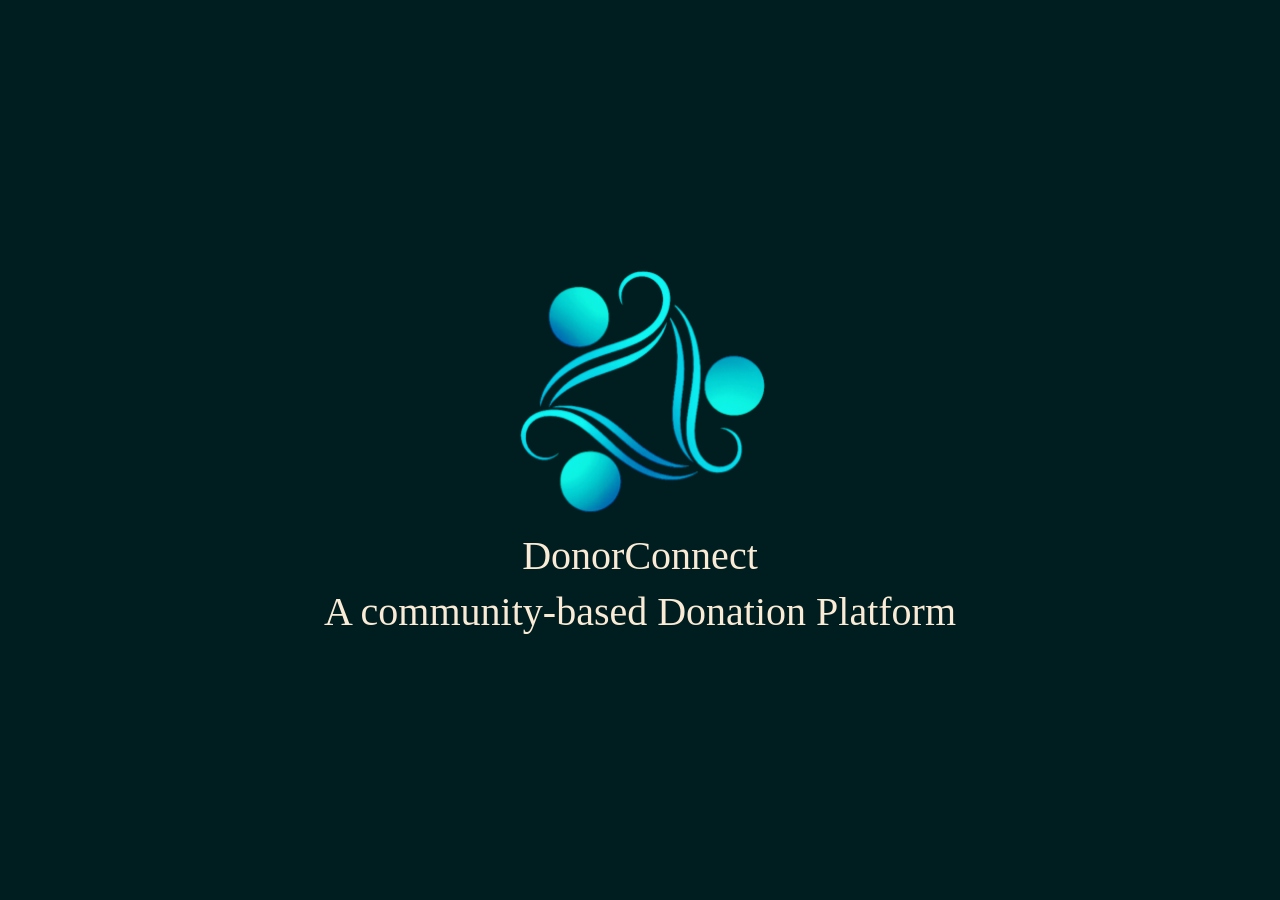
<file: index.html>
<!DOCTYPE html>
<html lang="en">
<head>
    <meta name="viewport" content="width=device-width, initial-scale=1.0">
    <title>DonorConnect | Home</title>
    
    <link href="https://cdn.jsdelivr.net/npm/bootstrap@5.3.0/dist/css/bootstrap.min.css" rel="stylesheet" />
    <link rel="stylesheet" href="https://cdn.jsdelivr.net/npm/bootstrap-icons@1.11.3/font/bootstrap-icons.css">
<link rel="stylesheet" href="style.css">
<style>
#splash{
position: fixed;
inset:0;
background:rgb(0, 30, 31);
display: flex;
flex-direction: column;
justify-content: center;
align-items: center;
z-index: 9999;
}
#splash-logo{
    width: 20%;
    animation: logoAnim 2s ease forwards;
    
}
#splash-text{
    color: antiquewhite;
    font-size: 40px;
    opacity: 0;
    animation: textFlash 1s ease forwards;
    animation-delay: 1.8s;
    text-align: center;
}
@keyframes logoAnim {
    0%{
        transform:scale(0.3) rotate(0deg);
        opacity: 0;
    }
    50%{
        transform: scale(1.2) rotate(180deg);
        opacity: 1;
    }
    100%{
        transform: scale(1) rotate(360deg);
        
    }
}
@keyframes textFlash {
    0%{
        opacity: 0;
        transform: translateY(10px);
    }
    100%{
        opacity: 1;
        transform: translateY(0);
    }
}
@media (max-width: 992px){
    #splash-text{
      font-size: 150%;
    }
    #splash-logo{
        width: 40%;
    }
}
.logo-container{
    display: flex;
    align-items: center;
    justify-content: space-between;
    padding: 0 20px;
}
.left-logo, .right-logo{
    display: none;
}
.center-logo{
    display: none;
}
@media (max-width:768px) {
    .logo-container{
        justify-content: center;
    }
    .left-logo,.right-logo{
        display: none;
    }
    .center-logo{
        display: block;
        width: 20%;
    }
    
}
</style>
</head>
<body>
<div id="splash"><img src="Images/Logo.png" id="splash-logo"><h1 id="splash-text">DonorConnect</h1>  <h3 id="splash-text">A community-based Donation Platform</h3></div>
<div class="logo-container"><img src="Images/Logo.png" class="logo left-logo" alt="logo"></div>
<div class="logo-container"><img src="Images/Logo.png" class="logo right-logo" alt="logo"></div>
<div class="logo-container"><img src="Images/Logo.png" class="logo center-logo" alt="logo"></div>
    <header class="header">
      <h1>DonorConnect</h1>
        <p>Connecting Donors with NGOs for In-Kind Donations</p>
    </header>

    <nav class="navbar align-items-center justify-content-center">
        <a href="index.html">Home</a> &nbsp; 
        <a href="login.html">Login</a> &nbsp;
        <a href="register.html">Register</a> &nbsp;
         
          <button id="aboutBtn" class="my-btnab justify-content-end "><i class="bi bi-info-circle"></i></i></button> 


    </nav>
    <section>
<div class="heading row">
    <div class="main flex-column col-md-12 align-items-center text-center">
    
    <br>
    
      <b><h2>Welcome to DonorConnect</h2></b><br>
        <p>
            DonorConnect is a community-based donation management platform that helps
            donors and NGOs connect easily for various types of donations.
        </p> 
        <br>
        <br>
         <div class="buttons justify-content-start d-none d-lg-block">
            <a href="register.html" class="my-btn "><b>Register</b></a>
            <a href="login.html" class="my-btn "><b>Login</b></a>
            
        </div>
        
        </div>
       
        </div>
        </section>
        
        <section class="main2 justify-content-center align-items-center">
        <div class="cards">
           
            <div class="card">
                <h3>Food & Groceries</h3>
                <p>Support underprivileged people with food and groceries donations.</p>
                 </div>
            <div class="card">
                <h3>Clothes</h3>
                <p>Support underprivileged people with clothing needs.</p>
                </div>
            <div class="card">
                <h3>Furniture</h3>
                <p>Support people by donating furniture items.</p>
                 </div>
            <div class="card">
                <h3>Electronic Items</h3>
                <p>Help people by donating electronic items.</p>
                    </div>
            <div class="card">
                <h3>Medicines</h3>
                <p>Support underprivileged people with food and clothing donations.</p>
                 </div>

            <div class="card">
                <h3>Stationery Donation</h3>
                <p>Help educating people by donating stationeries.</p>
                    </div>
        </div>
        
<div class="row ">
        <div class="buttons col-12 d-flex justify-content-center d-block d-lg-none  ">
            <a href="register.html" class="my-btn "><b>Register</b></a>
            <a href="login.html" class="my-btn "><b>Login</b></a>
        </div>
        </div>
    <div>
    </section>


<div id="aboutModal" class="modal">
  <div class="modal-content">
    <span class="close">&times;</span>
    <h2>About Us</h2>
    <p>
      <b>DonorConnect</b> is a platform connecting donors with registered NGOs to make in-kind donations simple and transparent.
      Our mission is to ensure every contribution reaches the right place at the right time.
    </p>
    <ul>
      <li> Search NGOs by city and category and send structured requests.</li>
      <li> Track the status of donations in real-time.</li>
      <li> Tailored dashboards for donors, NGOs, and admins.</li>
    </ul>
    <p>Our vision is to create a <b>community of giving</b> where helping others is simple and accountable.</p>
  </div>
</div>


    <footer class="footer">
    <br>
        <i><p>  DonorConnect | Location-based In-Kind Donation Coordination System </p></i>
        <p>For feedback and suggestions: <a href="mailto: harnoor.kalra2005@gmail.com?subject=Feedback&body=Write your message here" class="text-warning text-decoration-none">Click here</a></p>
<br>
</footer> 

<div id="chatbot-btn">
    <img src="Images/Logo.png" style="width: 20%;"></div>

<div id="chatbot-container" class="chat-box">
    <div id="chat-header">
        DonorConnect Help
        <span id="close">&times;</span>
    </div>

    <div id="chat-body"></div>

    <div id="chat-questions">
        <button  class="my-btn" onclick="sendQuestion('How to donate?')">How to donate?</button>
        <button class="my-btn" onclick="sendQuestion('How NGO accepts request?')">How NGO accepts request?</button>
        <button class="my-btn" onclick="sendQuestion('Is this platform free?')">Is this platform free?</button>
    </div>
</div>
<script>
const modal = document.getElementById("aboutModal");
const btn = document.getElementById("aboutBtn");
const span = document.querySelector(".close");

btn.onclick = function() {
  modal.style.display = "block";
}

span.onclick = function() {
  modal.style.display = "none";
}

window.onclick = function(event) {
  if (event.target == modal) {
    modal.style.display = "none";
  }
 }

 const chatBtn = document.getElementById("chatbot-btn");
const chatBox = document.getElementById("chatbot-container");
const closeBtn = document.getElementById("close");
const chatBody = document.getElementById("chat-body");

chatBtn.onclick = () => chatBox.style.display = "flex";
closeBtn.onclick = () => chatBox.style.display = "none";

const answers = {
    "How to donate?": "1. Register as Donor <br> 2.Login using your credentials <br> 3. Search for NGOs in your city by selecting category <br> 3a. If NGO is registered <br> -> Click on Send Request to submit <br> 3b. If NGO not registered <br> ->You will get Contact details of particular NGOs ",
    "How NGO accepts request?": "NGOs review your request in their respective dashboards and click Accept from there.",
    "Is this platform free?": "Yes, DonorConnect is completely free for donors and NGOs."
};

function sendQuestion(question) {

    chatBody.innerHTML += `<div class="user-msg">${question}</div>`;

    const typing = document.createElement("div");
    typing.className = "bot-msg";
    typing.innerHTML = "Typing <span>.</span><span>.</span><span>.</span>";
    chatBody.appendChild(typing);

    chatBody.scrollTop = chatBody.scrollHeight;
    setTimeout(() => {
        typing.remove();
        chatBody.innerHTML += `<div class="bot-msg">${answers[question]}</div>`;
        chatBody.scrollTop = chatBody.scrollHeight;

    }, 1200);
}
window.addEventListener("load",function(){
    setTimeout(()=>{
        document.getElementById("splash").style.display="none";
    },3000);
});
</script>
</body>
</html>
</file>
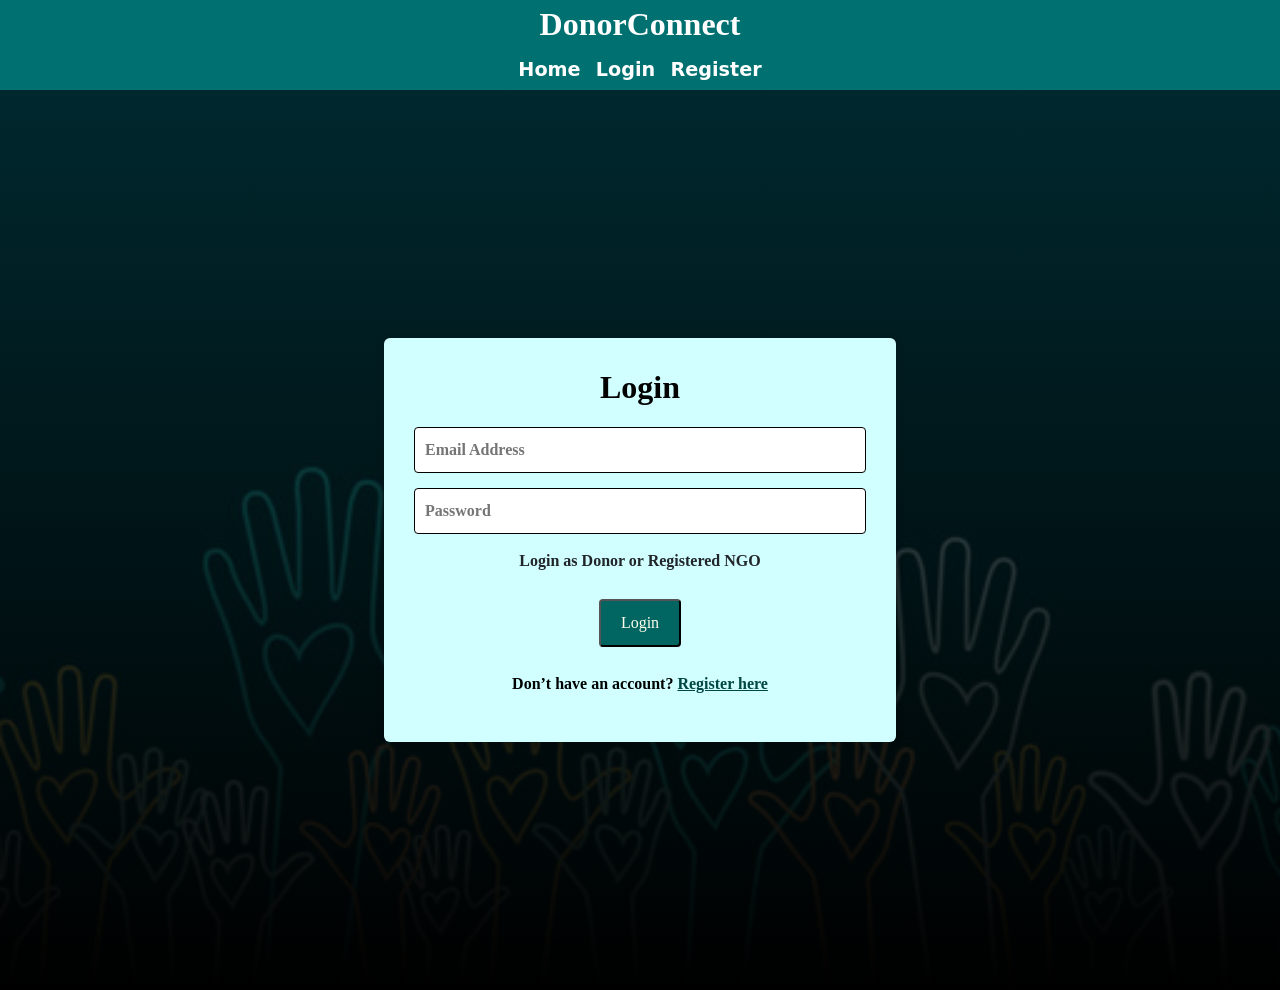
<file: admin.html>
<!DOCTYPE html>
<html lang="en">
<head>
    <meta charset="UTF-8">
    <title>Admin Panel | DonorConnect</title>
    <meta name="viewport" content="width=device-width, initial-scale=1.0">
    <link href="https://cdn.jsdelivr.net/npm/bootstrap@5.3.0/dist/css/bootstrap.min.css" rel="stylesheet">
    <link rel="stylesheet" href="style.css">
    <style>
        body { background: #009488; 
            font-family: 'Segoe UI', sans-serif; }
        .table-container { padding: 30px; }
        h2 { margin-bottom: 20px;
        color: aliceblue; }
        .btn-sm { margin: 2px; }
    </style>
</head>
<body>
<div id="loader" class="loader-overlay"><div class="spinner"></div></div>
<nav class="navbar navbar-dark bg-dark px-4">
    <span class="navbar-brand">DonorConnect - Admin Panel</span>
    <button class="btn btn-outline-warning" onclick="logout()">Logout</button>
</nav>
<div class="table-container">
    <h2>Donors</h2>
    <div class="table-responsive">
    <table class="table table-bordered table-striped">
        <thead class="table-dark">
            <tr>
                <th>Select</th>
                <th>Name</th>
                <th>Email</th>
                <th>City</th>
                <th>Phone</th>
                <th>Action</th>
            </tr>
        </thead>
        <tbody id="donorTable"></tbody>
    </table>
    <button onclick="deleteSelected('donor')" class="btn btn-danger align-items-center justify-content-center">Delete Selected donors</button>

    </div>

    <h2>NGOs</h2>
    <div class="search-container">
    <input type="text" id="ngosearch" class="form-control mb-3" placeholder="Search NGO by name..." onkeyup="filterNGO()"/>
    </div>
    <div class="table-responsive">
    <table class="table table-bordered table-striped">
        <thead class="table-dark">
            <tr>
                <th>Select</th>
                <th>Name</th>
                <th>Email</th>
                <th>City</th>
                <th>Phone (Registered)</th>
                <th>Phone (Not-Registered)</th>
                <th>Categories</th>
                <th>Action</th>
            </tr>
        </thead>
        <tbody id="ngoTable"></tbody>
    </table>
    <button onclick="deleteSelected('ngo')" class="btn btn-danger align-items-center justify-content-center">Delete Selected NGOs</button>

    </div>
</div>

<script>
    let allNGOs=[];
document.addEventListener("DOMContentLoaded", function() {
    hideLoader();
    let storedUser = JSON.parse(localStorage.getItem("loggedInUser"));

    if (!storedUser || storedUser.role !== "Admin") {
        alert("Unauthorized Access!");
        window.location.href = "login.html";
        return;
    }

    loadUsers();
});

function loadUsers() {
    
    let users = JSON.parse(localStorage.getItem("users")) || [];
    let ngos = JSON.parse(localStorage.getItem("ngos")) || [];
    showLoader();
    Promise.all([
    fetch("https://donorconnect-backend.onrender.com/api/donors") 
    .then(res => res.json()),
    fetch("https://donorconnect-backend.onrender.com/api/ngos")
    .then(res => res.json()) ])
    .then(([users,ngos])=>{
    let donorTable = document.getElementById("donorTable");
    donorTable.innerHTML = "";
    users.forEach((u, index) => {
        donorTable.innerHTML += `
            <tr>
                <td><input type="checkbox" name="selectuser" class="user-checkbox" value="${u.id}"</td>
                <td>${u.full_name}</td>
                <td>${u.email}</td>
                <td>${u.city}</td>
                <td>${u.phone}</td>
                
                <td>
                    <button class="btn btn-danger btn-sm" onclick="deleteDonor(${u.donor_id})">Delete</button>
                </td>
            </tr>
        `;
    });
    
        allNGOs=ngos;
        displayNGOs(ngos); })
        .catch(err=>console.log(err))
        .finally(()=>{setTimeout(()=>hideLoader(),2000);});
}
    
    function displayNGOs(ngos){
    let ngoTable = document.getElementById("ngoTable");
    ngoTable.innerHTML = "";
    ngos.forEach((n) => {
        ngoTable.innerHTML += `
            <tr>
                <td><input type="checkbox" class="user-checkbox" name="selectuser" value="${n.id}"</td>
                <td>${n.organisation_name}</td>
                <td>${n.email}</td>
                <td>${n.city}</td>
                <td>${n.phone}</td>
                <td>${n.contact_phone}</td>
                <td>${n.category || ''}</td>
                <td>
                    <button class="btn btn-danger btn-sm" onclick="deleteNgo(${n.ngo_id})">Delete</button>
                </td>
            </tr>
        `;
    });

}

function deleteDonor(id) {
    if(!confirm("Are you sure?")) return;
    showLoader();
    fetch(`https://donorconnect-backend.onrender.com/api/admin/donor-del/${id}`,{
        method:"DELETE"
    })
    .then(res=>res.json())
    .then(data=>{
        alert(data.message);
        return loadUsers();
    })
    .finally(()=>hideLoader())
    .catch(err=>console.log(err));
}

function deleteNgo(id) {
    if(!confirm("Are you sure?")) return;
    showLoader();
    fetch(`https://donorconnect-backend.onrender.com/api/admin/ngo-del/${id}`,{
        method:"DELETE"
    })
    .then(res=>res.json())
    .then(data=>{
        alert(data.message);
        return loadUsers();
    })
    .finally(()=>hideLoader())
    .catch(err=>console.log(err));
}
function deleteSelected(type) {
    const checkboxes = document.querySelectorAll('input[name="selectuser"]:checked');

    if (checkboxes.length === 0) {
        alert("Select at least one user");
        return;
    }

    const ids = [];
    checkboxes.forEach(cb => ids.push(cb.value));

    if (!confirm("Are you sure you want to delete selected users?")) return; {}
    let url="";
    if(type==="donor"){

    url="https://donorconnect-backend.onrender.com/api/admin/delete-multiple-donor"; }
    else{
        url="https://donorconnect-backend.onrender.com/api/admin/delete-multiple-ngo";
    }
    console.log(ids);
    console.log(type);
    fetch(url,{
        method: "DELETE",
        headers: {
            "Content-Type": "application/json"
        },
        body: JSON.stringify({ ids })
    })
    .then(res => res.json())
    .then(data => {
        alert(data.message);
        location.reload();
    })
    .catch(err => {
        console.log(err);
        alert("Error deleting users");
    });
    
}
function filterNGO(){
    let value=document.getElementById("ngosearch").value.toLowerCase();
    let filtered=allNGOs.filter(n=>n.organisation_name.toLowerCase().includes(value));
    displayNGOs(filtered);
}
function logout() {
    localStorage.removeItem("loggedInUser");
    window.location.href = "login.html";
}
function showLoader(){
    document.getElementById("loader").style.display="flex";
}
function hideLoader(){
    document.getElementById("loader").style.display="none";
}
</script>

</body>
</html>
</file>
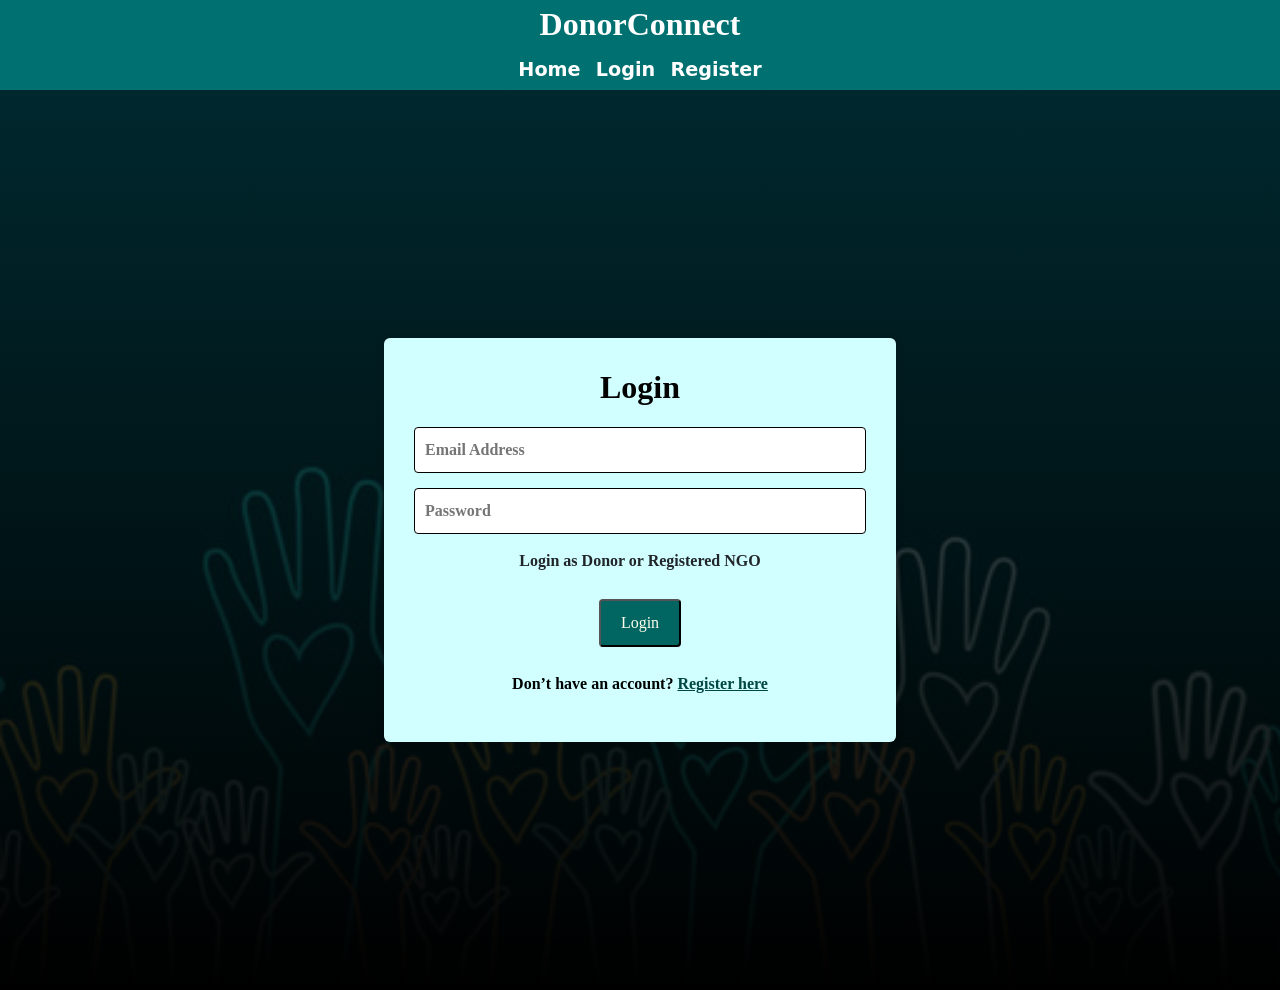
<file: donordash.html>
<!DOCTYPE html>
<html lang="en">
<head>
    <meta charset="UTF-8">
    <title>Donor Dashboard</title>
    <meta name="viewport" content="width=device-width, initial-scale=1.0">
    <link href="https://cdn.jsdelivr.net/npm/bootstrap@5.3.0/dist/css/bootstrap.min.css" rel="stylesheet" />
  
    <link rel="stylesheet" href="style.css">
</head>
<body>
    <div id="loader" class="loader-overlay"><div class="spinner"></div></div>
<header class="header">
    <h2><b>DonorConnect</b></h2></header>
<nav class="navbar">
    
    <div class="nav-links" id="navLinks">
        <a href="index.html">Home</a> &nbsp;
        <a href="donordash.html">Dashboard</a> &nbsp;
        <a href="login.html" onclick="logout()">Logout</a>
    </div>
</nav>
<section  class="dashboard text-dark">
    <div id="welcometext" class="donorhead text-dark">
    
</div>
    <div class="container mt-4 justify-content-center align-items-center">
    <div class="row g-2">
        <div class="col-md-6">
            <select id="cityFilter" class="form-control">
                <option value="">Select City</option>
                <option>Amritsar</option>
                <option>Delhi</option>
                <option>Chandigarh</option>
                <option>Bangalore</option>
                <option>Chennai</option>
                <option>Ahmedabad</option>
            </select>
        </div>

        <div class="col-md-6">
            <select id="categoryFilter" class="form-control">
                <option value="">Select Category</option>
                <option value="All" selected>All NGOs</option>
                <option>Clothes</option>
                <option>Food</option>
                <option>Books</option>
                <option>Medicines</option>
                <option>Furniture</option>
                <option>Electronics</option>
            </select>
        </div>

        <div class="">
            <button onclick="searchNGO()" class="my-btndo">
                Search NGOs
            </button>
        </div>
    </div>
</div>
<div id="ngoResults" class="container mt-4 "></div>
    <div class="table-responsive"><table class="table table-bordered table-striped mt-4">
    <thead class="table-dark">
        <tr>
            <th>NGO</th>
            <th>Category</th>
            <th>Date</th>
            <th>Status</th>
            <th>Action</th>
        </tr>
    </thead>
    <tbody id="myDonationTable"></tbody>
</table></div>


</section>

<script>
document.addEventListener("DOMContentLoaded",function(){

let storedUser = JSON.parse(localStorage.getItem("loggedInUser"));
if(!storedUser || storedUser.role !== "donor"){
    window.location.href = "login.html";
}

document.getElementById("welcometext").innerText =
    "Welcome, " + storedUser.user.full_name;
    loadMyDonations();
});
function logout() {
    localStorage.removeItem("loggedInUser");
}


function sendRequest(ngoId,category){
    showLoader();
    console.log("Category sent:",category);
    let user = JSON.parse(localStorage.getItem("loggedInUser"));

    fetch("https://donorconnect-backend.onrender.com/api/donate", {
        method: "POST",
        headers: {
            "Content-Type": "application/json"
        },
        body: JSON.stringify({
            donor_id: user.user.donor_id,
        ngo_id: ngoId,
        donation_type: category,
        quantity: 1,
        message: "Donation request",
        status: "Pending",
        request_date: new Date().toISOString().split("T")[0]
    
        })
    })
    .then(res => res.json())
    .then(data => {
        alert(data.message);
        loadMyDonations();
    })
    .finally(()=>hideLoader())
    .catch(err => console.log(err));
}
function loadMyDonations(){
showLoader();
    let user = JSON.parse(localStorage.getItem("loggedInUser"));
    if(!user) return;

fetch(`https://donorconnect-backend.onrender.com/api/my-donations/${user.user.donor_id}`)
.then(res=>res.json())
.then(data=>{
    let table=document.getElementById("myDonationTable");
    table.innerHTML="";
    if(data.length === 0){
        table.innerHTML =
            `<tr><td colspan="5">No donations found</td></tr>`;
        return;
    }
    data.forEach((donation)=>{

        let row = `
<tr>
    <td>${donation.organisation_name}</td>
    <td>${donation.donation_type}</td>
    <td>${donation.request_date.split("T")[0]}</td>
 <td>${donation.status}</td>
    <td>
        ${donation.status === "Pending" ?
            `<button onclick="cancelDonation('${donation.request_id}','${donation.ngoName}','${donation.category}')">
                Cancel
            </button>` : ""}
    </td>
</tr>`;
table.innerHTML+=row;
    });
})
.finally(()=>hideLoader())
.catch(err=>console.log(err));
}

function cancelDonation(request_id){
    showLoader();
    fetch(`https://donorconnect-backend.onrender.com/api/donation/${request_id}`,{
        method:"DELETE"
    })
    .then(res=>res.json())
    .then(data=>{
        alert(data.message);
        loadMyDonations();
    })
    .finally(()=>hideLoader())
    .catch(err=>console.log(err));
}

function searchNGO(){

    let city = document.getElementById("cityFilter").value;
    let category = document.getElementById("categoryFilter").value;

    if(!city || !category){
        alert("Please select both city and category");
        return;
    }
    showLoader();
    fetch("https://donorconnect-backend.onrender.com/api/ngos")
    .then(res => res.json())
    .then(ngos => {
        console.log("NGO data:",ngos);
        
        let filtered = ngos.filter(n => {
    const ngoCity = (n.city || "").trim().toLowerCase();
    const ngoCategory = (n.category || "").trim().toLowerCase();

    const selectedCity = city.trim().toLowerCase();
    const selectedCategory = category.trim().toLowerCase();
    if(selectedCategory==="all"){ return ngoCity===selectedCity;}
return (ngoCity===selectedCity&& (selectedCategory==="general"||ngoCategory===selectedCategory));
    console.log("CHECK:", ngoCity, selectedCity, ngoCategory, selectedCategory);

    
});

        let resultDiv = document.getElementById("ngoResults");
        resultDiv.innerHTML = "";

        if(filtered.length === 0){
            resultDiv.innerHTML = "<p>No NGOs found.</p>";
            return;
        }

        let rowHTML = `<div class="row g-3">`;

        filtered.forEach(ngo => {
            rowHTML += `
            <div class="dash-container col-md-6 mb-3">
                <div class="dash-card h-100">
                   <div class="bg-dash"> <h4><b>${ngo.organisation_name}</b></h4>  </div>
                    <h6><b>City: </b> ${ngo.city}</h6>
                    <h6><b>Category: </b> ${ngo.category}</h6>
                    <h6><b>Email-id: </b> <a href="mailto: ${ngo.email}">${ngo.email}</a></h6>
                    
                     
                 
                    
    ${ngo.is_registered==1 ? `
    <h6><b>Phone number. : </b> <a href="tel:${ngo.phone}">${ngo.phone}</a></h6>
    <button class="my-btndo mt-3"
        onclick="sendRequest(${ngo.ngo_id}, '${ngo.category}')">
        Send Request
    </button> ` : `
    <h6><b>Phone number: </b> <a href="tel:${ngo.contact_phone}">${ngo.contact_phone}</a></h6>
      <h6><b>Website:  </b></h6><h6><a href="${ngo.website || "N/A"}" target="_blank">${ngo.website}</a>
                        </h6>
    </h6><a href="${ngo.website}" target="_blank" class="my-btndo1 btn-primary mt-3">
        Contact via Website
    </a>
`}
                </div>
            </div>
            `;
        });

        rowHTML += `</div>`;
        resultDiv.innerHTML = rowHTML;
    })
    .finally(()=>hideLoader())
    .catch(err => console.log(err));
}
function showLoader(){
    document.getElementById("loader").style.display="flex";
}
function hideLoader(){
    document.getElementById("loader").style.display="none";
}
</script>
</body>
</html>
</file>
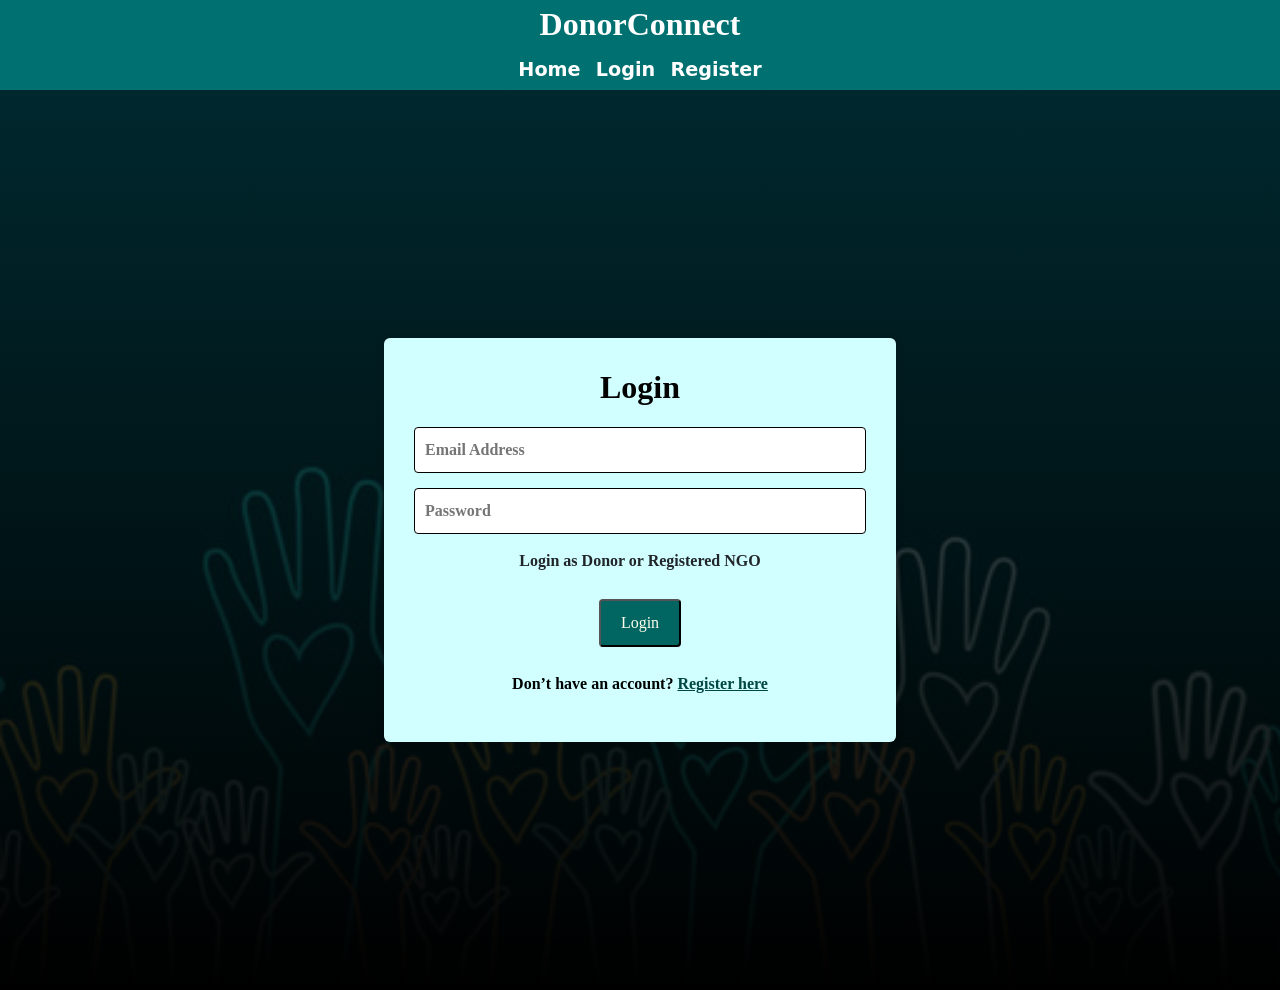
<file: login.html>
<!DOCTYPE html>
<html lang="en">
<head>
    <meta charset="UTF-8">
    <title>Login | DonorConnect</title>
    <meta name="viewport" content="width=device-width, initial-scale=1.0">
    <link rel="stylesheet" href="style.css">
    <link href="https://cdn.jsdelivr.net/npm/bootstrap@5.3.0/dist/css/bootstrap.min.css" rel="stylesheet" />
  
</head>
<body>
<div id="loader" class="loader-overlay"><div class="spinner"></div></div>
<nav class="navbar1 d-flex flex-column align-items-center justify-content-center">
    <h2 class="head "><b>DonorConnect</b></h2>
    <div class="nav-links" id="navLinks">
        <a href="index.html">Home</a>  &nbsp;
        <a href="login.html">Login</a> &nbsp;
        <a href="register.html">Register</a>
    </div>
</nav>

<section class="login-section">
    <div class="login-box">
        <h2>Login</h2>
        <form id="loginForm">
            <input type="email" id="email" placeholder="Email Address" required>
            <input type="password" id="password" placeholder="Password" required>
            <p class="text-dark">Login as Donor or Registered NGO</p>
            <button type="submit" class="my-btn " >Login</button>
        </form>

        <p class="text">
            Don’t have an account?
            <a href="register.html">Register here</a>
        </p>
    </div>
</section>

<script>
document.getElementById("loginForm").addEventListener("submit", function(event) {
    event.preventDefault();

    let email = document.getElementById("email").value.trim();
    let password = document.getElementById("password").value.trim();

    if(email==="admin@donorconnect.com" && password==="admin@123"){
        let adminUser={
            name:"Admin",
            email: email,
            role:"Admin"
        };
        localStorage.setItem("loggedInUser",JSON.stringify(adminUser));
        window.location.href="admin.html";
        return;
    }
    showLoader();
    fetch("https://donorconnect-backend.onrender.com/api/login", {
        method: "POST",
        headers: {
            "Content-Type": "application/json"
        },
        body: JSON.stringify({ email, password })
    })
    .then(res => res.json())
    .then(data => {

        if(data.role === "donor"){
            localStorage.setItem("loggedInUser", JSON.stringify(data));
            window.location.href = "donordash.html";
        }
        else if(data.role === "ngo"){
            localStorage.setItem("loggedInUser", JSON.stringify(data));
            window.location.href = "ngodash.html";
        }
        else{
            alert("Invalid credentials!");
        }

    })
    .finally(()=>hideLoader())
    .catch(err => {
        console.log(err);
        alert("Error code : 500 , Internal Server error");
    });

});
function showLoader(){
    document.getElementById("loader").style.display="flex";
}
function hideLoader(){
    document.getElementById("loader").style.display="none";
}
</script>
</body>
</html>
</file>
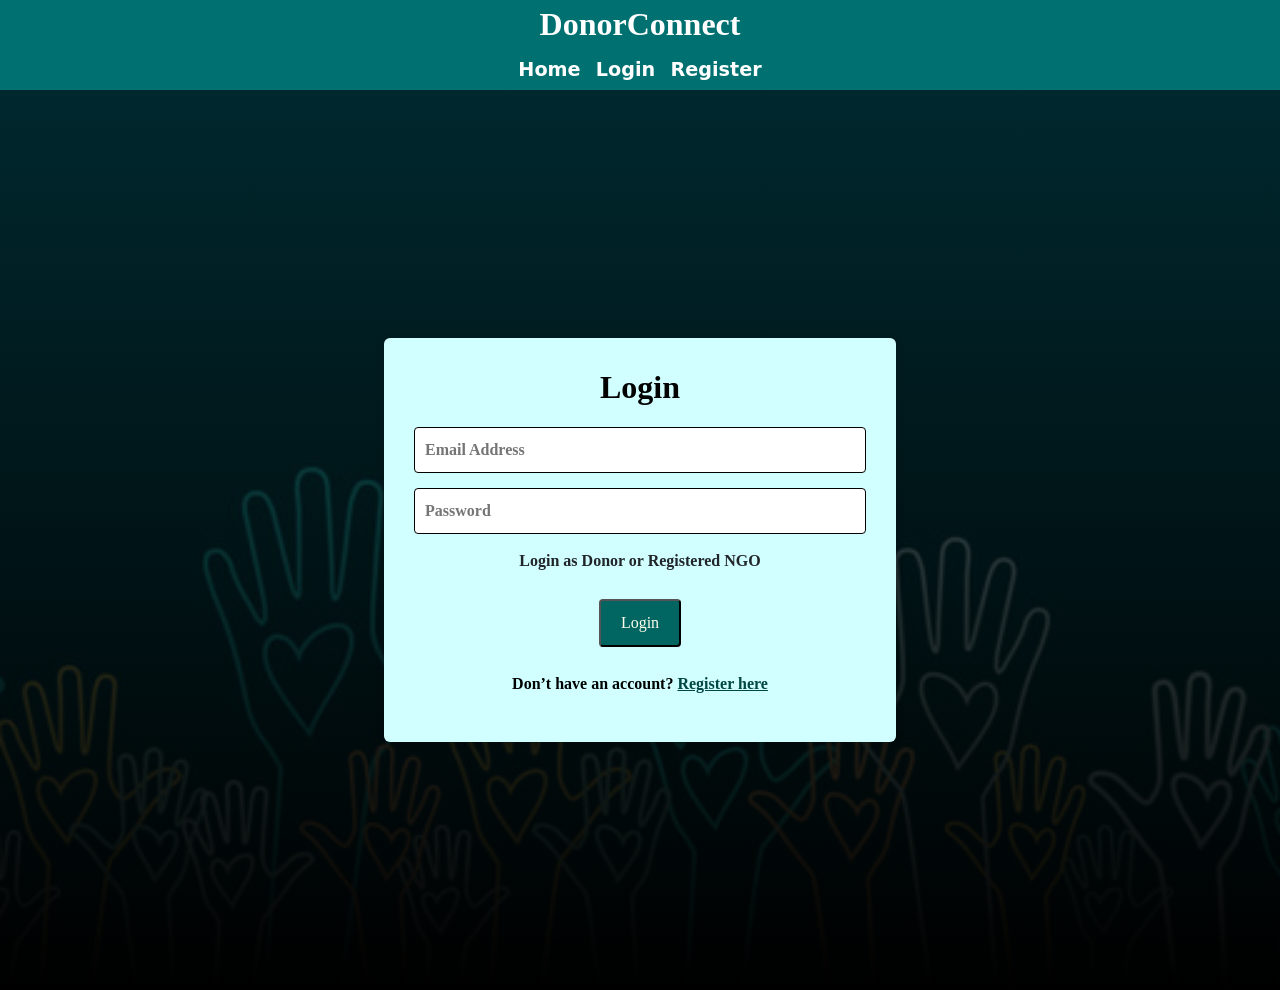
<file: ngodash.html>
<!DOCTYPE html>
<html lang="en">
<head>
    <meta charset="UTF-8">
    <title>NGO Dashboard | DonorConnect</title>
    <meta name="viewport" content="width=device-width, initial-scale=1.0">
    <link href="https://cdn.jsdelivr.net/npm/bootstrap@5.3.0/dist/css/bootstrap.min.css" rel="stylesheet">
    <style>
        body {
            background-color:  #007070;
        }
        .card {
            border-radius: 12px;
        }
    </style>
</head>
<body>
    <div id="loader" class="loader-overlay"><div class="spinner"></div></div>

<nav class="navbar navbar-dark bg-dark px-4">
    <span class="navbar-brand">DonorConnect - NGO Panel</span>
    <button class="btn btn-outline-warning" onclick="logout()">Logout</button>
</nav>

<div class="container mt-4">
    <h3 id="welcomeText" class="mb-4 text-white"></h3>
    <div class="card">
        <div class="card-header bg-warning fw-bold">
            Incoming Donation Requests
        </div>
        <div class="card-body">
            <div class="table-responsive">
                <table class="table table-bordered text-center align-middle">
                    <thead class="table-dark">
                        <tr>
                            <th>Donor Name</th>
                            <th>Category</th>
                            <th>Date</th>
                            <th>Status</th>
                            <th>Action</th>
                            <th>Phone</th>
                        </tr>
                    </thead>
                    <tbody id="donationTable">
                    </tbody>
                </table>
            </div>
        </div>
    </div>
</div>


<script>
document.addEventListener("DOMContentLoaded", function () {
    let storedUser = JSON.parse(localStorage.getItem("loggedInUser"));

    if (!storedUser || storedUser.role !== "ngo") {
        alert("Unauthorized Access!");
        window.location.href = "login.html";
        return;
    }
    document.getElementById("welcomeText").innerText =
        "Welcome, " + storedUser.user.organisation_name;
    renderTable();
});

function renderTable() {
    showLoader();
    let user = JSON.parse(localStorage.getItem("loggedInUser"));

    fetch(`https://donorconnect-backend.onrender.com/api/ngo-requests/${user.user.ngo_id}`)
    .then(res => res.json())
    .then(data => {
        let table = document.getElementById("donationTable");
        table.innerHTML = "";

        if(data.length === 0){
            table.innerHTML = `<tr><td colspan="5">No donation requests found!</td></tr>`;
            return;
        }

        data.forEach(donation => {
            let row = `
<tr>
    <td>${donation.full_name}</td>
    <td>${donation.donation_type}</td>
    <td>${donation.request_date.split("T")[0]}</td>
    
    <td>
        <span class="badge 
            ${donation.status === "Pending" ? "bg-secondary" :
              donation.status === "Accepted" ? "bg-success" :
              "bg-danger"}">
            ${donation.status}
        </span>
    </td>
        <td>${donation.status === "Pending" ? `
            <button class="btn btn-success btn-sm"
                onclick="updateStatus(${donation.request_id}, 'Accepted')">
                Accept
            </button>
            <button class="btn btn-danger btn-sm"
                onclick="updateStatus(${donation.request_id}, 'Rejected')">
                Reject
            </button>
        ` : ""}
    </td>
    <td>${donation.status==="Accepted"?donation.phone:"Hidden"}</td>
</tr>
`;
            table.innerHTML += row;
        });
    })
    .finally(()=>hideLoader())
    .catch(err => console.log(err));
}

function updateStatus(id, status){
    showLoader();
    fetch(`https://donorconnect-backend.onrender.com/api/donation/${id}`, {
        method: "PUT",
        headers: {
            "Content-Type": "application/json"
        },
        body: JSON.stringify({ status })
    })
    .then(res => res.json())
    .then(data => {
        alert(data.message);
        renderTable();
    })
    .finally(()=>hideLoader())
    .catch(err => console.log(err));
}
function logout() {
    localStorage.removeItem("loggedInUser");
    window.location.href = "login.html";
}
function showLoader(){
    document.getElementById("loader").style.display="flex";
}
function hideLoader(){
    document.getElementById("loader").style.display="none";
}
</script>

</body>
</html>
</file>
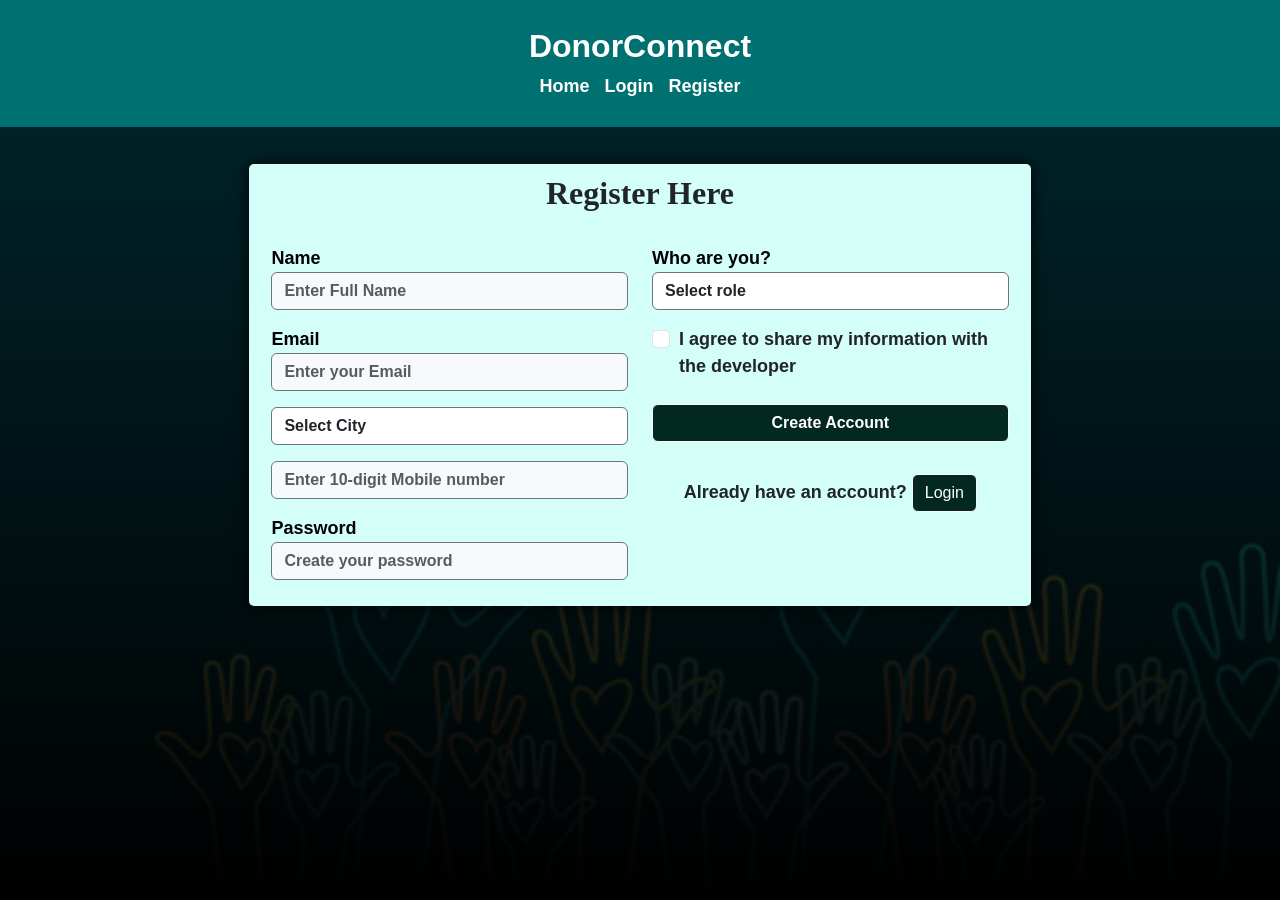
<file: register.html>
<!DOCTYPE html>
<html>
<head>
  <meta charset="UTF-8" />
  <meta name="viewport" content="width=device-width, initial-scale=1.0" />
  <title>Create Account</title>
 <link href="https://cdn.jsdelivr.net/npm/bootstrap@5.3.0/dist/css/bootstrap.min.css" rel="stylesheet" />
   <style>
    body{
        background: linear-gradient( rgba(0, 50, 54, 0.5),rgb(0, 0, 0)),url(Images/background.jpg);
        background-repeat: no-repeat;
        background-size:cover ;
        font-family:'Segoe UI', Tahoma, Geneva, Verdana, sans-serif;
        font-size: large;
        background-attachment: fixed;
    }
    .w-30{
        width: 30%;
    }
    .navbar1,.navbar1 a{
      background-color:  #007070;
      color: rgb(255, 255, 255);
      text-decoration: none;
      font-weight: bold;
    }
    .navbar1 a:hover{
      color: #00ffd5;
    }
    .card1 {
    
    background: rgb(212, 255, 249);
    padding: 10px;
    margin: 10px;
    width: 200px;
    box-shadow: 0 0 15px rgba(0, 0, 0, 0.904);
    border-radius: 5px;
    border-color: #c9cc00;
    
}
.btn:hover{
 background-color: #000000;
 color:#feffff;
 font-weight: bolder;
}
.btn{
 background-color: #00271ffd;
 color:#ffffff;
}
h3{
  font-size:xx-large;
  font-weight: bolder;
  font-family:'Times New Roman', Times, serif;
}
label{
  color: #000000;
  font-family:'Segoe UI', Tahoma, Geneva, Verdana, sans-serif ;
  font-weight:bolder;
}
.form-control{
  font-weight: bold;

}
input{
  color: #505050;
}
#ngoFields{
  display:none;
}
  </style>
</head>
<body class="reg text-white" > 
  <div id="loader" class="loader-overlay"><div class="spinner"></div></div>
  <!-- <nav class="navbar  justify-content-center">
    <div class="nav-brand ">
     <h2><b>DonorConnect</b></h2>
    </div>
     
  </nav> -->
  <nav class="navbar1 d-flex flex-column align-items-center justify-content-center">
    <br>
    <h2 class="head"><b>DonorConnect</b></h2>
    <div class="nav-links" id="navLinks">
        <a href="index.html">Home</a>  &nbsp;
        <a href="login.html">Login</a> &nbsp;
        <a href="register.html">Register</a>
    </div>
    <br>
</nav>

  <section id="register">
    <br>
  <div class=" container d-flex align-items-center justify-content-center dvh-100">
    
    <div class="row card1" style="max-width:700%; width: 70%; ">
      <b><h3 class="mb-4 text-center text-dark">Register Here</h3></b>
       
      <div class="col-md-6 py-2 ">
         <form onsubmit="registerUser(event,this)">
          <div class="mb-3">
            <label>Name</label>
            <input type="text" name="name" class="form-control bg-light text-dark border-secondary" placeholder="Enter Full Name" required />
          </div>
          <div class="mb-3">
            <label>Email</label>
            <input type="email" name="email" class="form-control bg-light text-dark border-secondary" placeholder="Enter your Email" required />
          </div>
          
          <div class="mb-3">
             <select id="city" class="form-control border-secondary">
                <option value="" class="">Select City</option>
                <option>Amritsar</option>
                <option>Delhi</option>
                <option>Chandigarh</option>
                <option>Mumbai</option>
                <option>Bangalore</option>
                <option>Chennai</option>
                <option>Ahmedabad</option>
            </select>
          </div>
          <div class="mb-3">
            <input type="tel" id="phone" name="tel" maxlength="10" pattern="\d{10}" class="form-control bg-light text-dark border-secondary" placeholder="Enter 10-digit Mobile number" required/>
          </div>
          <div class="mb-2">
            <label>Password</label>
            <input type="password" name="password" class="form-control bg-light text-dark border-secondary" placeholder="Create your password" required />
          </div>
        </div>
          <div class="col-md-6 py-2">
          <div>
            <label>Who are you?</label>
          <select name="role" id="role" class="form-control border-secondary mb-3" required>
            <option value="">Select role</option>
            <option value="donor">Donor</option>
            <option value="ngo">NGO</option>
          </select>
        </div>
        <div id="ngoFields" class="mb-3">
          <label>Address</label>
          <input type="text" name="address" id="address" placeholder="Address of NGO" class="form-control border-secondary bg-light text-dark mb-3 ">
          <label>Categories</label>
           <select name="category" id="category" class="form-control border-secondary" >
    <option value="">Select Category</option>
    <option value="General">General</option>
    <option value="Clothes">Clothes</option>
    <option value="Food">Food</option>
    <option value="Books">Books</option>
    <option value="Medicines">Medicines</option>
    <option value="Furniture">Furniture</option>
    <option value="Electronics">Electronics</option>
</select>
        </div>
        
          <div class="form-check mb-4 justify-content-start align-items-start">
            <input class="form-check-input" type="checkbox" id="terms" required />
            <label class="form-check-label text-dark" for="terms">
              I agree to share my information with the developer
            </label> 
          </div>
          
          <button type="submit" class="btn btn-outline-light w-100 mb-3"><b>Create Account</b></button>
          
        </form>
       <p class="mt-3 text-center text-dark"><b>
          Already have an account? </b> <a href="login.html" class="btn btn-outline-light text-decoration-none ">Login</a>
        </p> 
      </div>
    </div>
  </div>
</section>

<script>
  function validatephone(phone){return /^\d{10}$/.test(phone);
  
  let tel=form.tel.value.trim();
  if(!/^\d{10}$/.test(phone)){
    alert("Phone number must be 10-digits");
    return;
  }
}
function registerUser(event, form){
  showLoader();
  event.preventDefault();
  console.log("Register func called");

  let name = form.name.value.trim();
  let email = form.email.value.trim().toLowerCase();
  let password = form.password.value.trim();
  let city = document.getElementById("city").value;
  let role = form.role.value.trim();
  let tel=form.tel.value.trim();
  let address=form.address.value.trim();
  let category=document.getElementById("category").value;
  if(role === ""){
    alert("Please select a role");
    return;
  }

  let user = {
    name: name,
    email: email,
    password: password,
    role: role,
    city: city,
    phone: tel,
    address,
    category
  };

  if(role === "ngo" && category===""){
    alert("Please select category");
    return;
    user.category = [];  
   
  } 
  else {
    
  }
  
fetch(`https://donorconnect-backend.onrender.com/api/register`,{
  
  method:"POST",headers:{"Content-type":"application/json"},
  body:JSON.stringify({
    name: name,
    email: email,
    password: password,
    role: role,
    city: city,
    phone: tel,
    address,
    category
  })
})
.then(res=>res.json())

.then(data=>{
  console.log("Response : ",data);
  if(data.message==="NGO registered !" || data.message==="Donor registered !"){
    alert("Registered successfully!!");
    hideLoader();
    window.location.href="login.html";
    
  }
  else{
    alert(data.message);
    return;
    
  }
  

  window.location.href="login.html";
})
.finally(()=>hideLoader())
.catch(err=>{
  console.log(err);
  alert("Error registering user");
});
  
 }
const roleSelect = document.getElementById("role");
const ngoFields = document.getElementById("ngoFields");

function toggleFields() {
  if (roleSelect.value === "ngo") {
    ngoFields.style.display = "block";
  } else {
    ngoFields.style.display = "none";
  }
}

roleSelect.addEventListener("change", toggleFields);

document.addEventListener("DOMContentLoaded", toggleFields);

function showLoader(){
    document.getElementById("loader").style.display="flex";
}
function hideLoader(){
    document.getElementById("loader").style.display="none";
}
</script>
</body>
</html>
</file>
<file: style.css>
body {
    margin: 0;
   font-family:Georgia, 'Times New Roman', Times, serif;
    padding:0;
    background: #007070;
}
html,body{
    overflow-x:hidden ;
}
table{
    overflow-x: auto;
    white-space: nowrap;
}
.heading{ 
    font-size: larger;
    background-color: rgb(0, 255, 200); 
    color:rgb(255, 255, 255);
    
    background-blend-mode:hard-light;
    background: linear-gradient( rgba(0, 54, 51, 0.5),rgb(0, 0, 0)),url(Images/background.jpg);
    background-repeat:no-repeat;
    background-size:cover;
    background-position: center;
}
.heading h2{
    font-weight: bolder;
}

.header {
    
    background-color: #007070;
    color: rgb(255, 255, 255);
    text-align: center;
    padding: 10px;
    font-weight: bolder;
   font-size: larger;
}
.header h1{
    font-size:larger;
    font-weight: bolder;
    font-family:'Times New Roman', Times, serif;
}
.navbar {
    display: flex;
    justify-content: center;
    align-items: center;
    position: relative;
    gap:5px;
    background-color: #ffffff;
    padding: 5px 10px;
    text-align: center;
    min-height: auto;
    flex-wrap: nowrap;
}
.navbar a {
    color: rgb(49, 49, 49);
    text-decoration: none;
    font-weight: bold;
    font-size: larger;
}
.navbar a:hover {
    color: #c50000;
    text-decoration: underline;
}

.main{
    padding: 30px;
   
}
.main2{
    padding: 10px;
    background-color: #ffffff;
    background-repeat: no-repeat;
    background-size: cover;
    background-position: center;
    color: #fffeaa;
    min-height: auto;
}
.cards {
    display: flex;
    justify-content: center;
    margin-top: 30px;
}
.card {
    text-align: center;
    background: #d2fff4;
    padding: 20px;
    margin: 10px;
    width: 250px;
    box-shadow: 0 0 10px rgba(0, 0, 0, 0.199);
    border-radius: 5px;
    border-color: #000000;
}

.card:hover{
    background-color: #004b44;
    color: #ffffff;
    transform:translateY(-5px);
    transform:scale(1.05);
    transition:0.2s;
    border-color: #040042;
    box-shadow: 0px 8px 18px rgba(44, 53, 50, 0.308);
}
.card h3 {
    color: #002c2a;
    text-align: center;
}
.card:hover h3 {
    font-weight: bolder;
    color: #fbff00;
    text-align: center;
}

.buttons {
    
    margin-top: 30px;
   display:flex;
   justify-content: center;
}
.buttons:hover{
    transform:scale(1.05);
}
.my-btn {
   background-color: #016661;
   color:#ffffeb;
    padding: 10px 20px;
    margin: 10px;
    text-decoration: none;
    border-radius: 4px;
    
}
.my-btnab {
   background-color: #01666100;
   color:#ff0000;
    padding: 10px 20px;
    margin: 10px;
    text-decoration: none;
    border-color: #00000000;
    font-size: x-large;
    cursor: pointer;
    right: 10px;
    position: absolute;
}
.my-btnab:hover{
   background-color: #01666100;
   color:#00646b;
    padding: 10px 20px;
    margin: 10px;
    text-decoration: none;
    border-color: #00000000;
    font-size: x-large;
    cursor: pointer;
    right: 10px;
    position: absolute;
}
.my-btndo {
   background-color: #016661;
   color:#ffffeb;
    padding: 10px 20px;
    
    text-decoration: none;
    border-radius: 4px;
    
}
.my-btndo1 {
   background-color: #016661;
   color:#ffffeb;
    padding: 10px 20px;
    text-align: center;
    text-decoration: none;
    border-radius: 4px;
    
}
.my-btn1 {
  
   color:#00ffcc;
    padding: 10px 20px;
    margin: 10px;
    text-decoration: none;
    border-radius: 4px;
}
.my-btn:hover  {
    background-color: #fffefe;
    color: #00413b;
}

.my-btndo:hover  {
    background-color: #fffefe;
    color: #00413b;
    border-style: groove;
}
.my-btndo1:hover  {
    background-color: #fffefe;
    border-style: groove;
    border-color: #000;
    color: #00413b;
}
.footer {
    background-color: #003133;
    color: white;
    text-align: center;
    justify-content: center;
    align-items: center;
    
}


@media (max-width: 992px) {
    .navbar {
        display: flex;
        flex-direction: row;
    
    }
    .navbar a {
        margin: 10px 0;
        font-size: medium;
    }
    .cards {
        flex-direction: column;
        align-items: center;
    }
    .card {
        width: 80%;
    }
    .header h1 {
        font-size: 24px;
    }
    .main {
        padding: 15px;
    }
    
    .reg{
    background-color: #009185;
    background-repeat: no-repeat;
    background-size: cover;
    background-position: center;
    
    }
}

.login-section {
    font-family:Georgia, 'Times New Roman', Times, serif;
    color: white;
    display: flex;
    justify-content: center;
    align-items: center;
    min-height: 100vh;
    background: linear-gradient( rgba(0, 50, 54, 0.5),rgb(0, 0, 0)),url(Images/background.jpg);
    background-position: center;
    background-repeat: no-repeat;
    background-size: cover;
    background-color: #ffffff;
}
.navbar1 {
    display: flex;
    justify-content: center;
    align-items: center;
    gap:5px;
    background-color: #007070;
    padding: 5px 10px;
    text-align: center;
    min-height: auto;
    flex-wrap: nowrap;
}
.navbar1 a {
    color: rgb(255, 255, 255);
    text-decoration: none;
    font-weight: bold;
    font-size: larger;
}
.navbar1 a:hover {
    color: #00f7ff;
    text-decoration: underline;
}
.navbar1 h2{
    font-family: 'Times New Roman', Times, serif;
    text-decoration:none;
    color: #ffffff;
}
.login-box {
    background: rgb(212, 255, 249);
    color:rgb(0, 0, 0);
    font-weight: bolder;
    padding: 30px;
    width: 40dvw;
    border-radius: 6px;
    box-shadow: 0 0 10px rgba(0,0,0,0.1);
    text-align: center;
    background-color:#d1ffff;
}
.login-box h2 {
    margin-bottom: 20px;
    color: #020202;
    font-size:xx-large;
    font-weight: bolder;
}
.login-box a{
    color:rgb(0, 70, 66);
}

.login-box input {
    font-weight: bold;
    width: 100%;
    padding: 10px;
    margin-bottom: 15px;
    border: 1px solid #000000;
    border-radius: 4px;
}
.text {
    margin-top: 15px;
}
.nav-brand{
    background-color: rgb(0, 100, 104);
    font-weight: 600;
    font-size:x-large;
    
}
@media (max-width: 768px) {
    .login-box {
        width: 90%;
    }
}

.dashboard {
    padding: 30px;
    text-align: center;
    background:rgb(212, 255, 249);
    font-weight: bolder;
    justify-content: center;
}
.dashboard select{
    font-weight: bold;
    color: #616161;
}
.dash-container {
    display: flex;
    flex-direction: column;
    align-items: center;
    gap: 20px;
    padding: 20px;
    font-weight: bold;
    
}

.donorhead{
    font-size: x-large;
    font-weight: bolder;
}
.dash-card {
    background: rgb(255, 255, 255);
    width: 100%;
    max-width: 400px;
    /* margin: 15px; */
    padding: 20px;
    border-radius: 12px;
    border-color: #020202;
    box-shadow: 0px 0px 10px rgb(0, 0, 0);
    font-weight: bolder;
    text-align: left;
}


.dash-card h4 {
    color: #00122e;
    margin-bottom: 10px;
    font-weight: bolder;
    text-align: center;
 
    
    
}

.dash-card h6 {
    color: #00122e;
    margin-bottom: 10px;
    font-weight: bolder;
    
   
    
}

@media (max-width: 768px) {
    .dash-card {
        margin-bottom: 15px;
        width: 350px;
        
    }
}
/* Modal Styles */
.modal {
  display: none;
  position: fixed;
  z-index: 1000;
  left: 0;
  top: 0;
  width: 100%;
  height: 100%;
  overflow: auto;
  background: rgba(0,0,0,0.7);
}

.modal-content {
  background: #d1ffff;
  margin: 10% auto;
  padding: 30px;
  border-radius: 8px;
  width: 80%;
  max-width: 600px;
  color: #000;
  text-align: left;
  font-weight: bold;
  box-shadow: 0 0 15px rgba(0,0,0,0.5);
}
.modal-content h2{
    text-align: center;
    font-weight: bolder;
}

.close {
  color: #333;
  right: 20px;
  font-size: 28px;
  font-weight: bold;
  cursor: pointer;
}
.close-contact {
  color: #333;
  right: 20px;
  font-size: 28px;
  font-weight: bold;
  cursor: pointer;
}

.close:hover {
  color: #000;
}
#ngosearch {
    width: 200%;
    max-width: 500%;
    padding: 10px 15px;
    border-radius: 8px;
    border: none;
    outline: none;
    font-size: 15px;
    box-shadow: 0 2px 6px rgba(0,0,0,0.2);
    transition: 0.3s ease;
}

#ngosearch:focus {
    box-shadow: 0 0 8px rgba(255, 193, 7, 0.8);
}

#ngosearch::placeholder {
    color: #888;
}
.search-container {
    display: flex;
    justify-content: center;
    margin-bottom: 20px;
}
#ngosearch {
    background: #ffffff;
    border: 2px solid transparent;
}

#ngosearch:focus {
    border: 2px solid #ffc107;
}
.loader-overlay {
    position: fixed;
    top: 0;
    left: 0;
    width: 100%;
    height: 100vh;
    background: rgba(0,0,0,0.5);
    display: none;
    justify-content: center;
    align-items: center;
    z-index: 99999;
}

.spinner {
    width: 60px;
    height: 60px;
    border: 6px solid #f3f3f3;
    border-top: 6px solid #ffc107;
    border-radius: 50%;
    animation: spin 2.5s linear infinite;
    
}

@keyframes spin {
    0% { transform: rotate(0deg); }
    100% { transform: rotate(360deg); }
}

#chatbot-btn {
    position: fixed;
    bottom: 20px;
    right: 20px;
    width: 60px;
    height: 60px;
    background: #00141b;
    color: rgb(255, 255, 255);
    border: 2px solid white;
    display: flex;
    align-items: center;
    justify-content: center;
    border-radius: 50%;
    overflow: hidden;
    cursor: pointer;
    box-shadow: 0 0 20px rgb(255, 253, 253);
}
#chatbot-btn img{
    object-fit: contain;
    width: 100%;
    height: 100%;
    display: block;
    transform: scale(3);
}
#chatbot-btn:hover {
    box-shadow: 0 0 20px rgb(0, 0, 0);
    background-color: #eeffff;
    border: 2px solid black;
}
#chatbot-btn:hover img{
    filter: brightness(0);
}
#chatbot-container {
    position: fixed;
    bottom: 80px;
    right: 20px;
    width: 350px;
    height: 400px;
    background: white;
    
    display: none;
    flex-direction: column;
    box-shadow: 0 0 10px rgba(0,0,0,0.2);
}

#chat-header {
    background: #004552;
    color: white;
    padding: 10px;
    font-weight: bold;
    display: flex;
    justify-content: space-between;
}

#chat-body {
    flex: 1;
    padding: 10px;
    overflow-y: auto;
}

#chat-questions {
    padding: 10px;
    background-color: #070707;
}

#chat-questions button {
    margin: 2px;
    padding: 5px;
    font-size: 12px;
    outline-color: #000000;
    border-radius: 10px;
    font-weight: bold;
    background-color: #ffffff;
    color: #00122e;
}
#chat-questions button:hover {
    margin: 2px;
    padding: 5px;
    font-size: 12px;
    outline-color: #000000;
    border-radius: 10px;
    font-weight: bold;
    background-color: #6dffff;
    color: #050505;
}
.user-msg {
   
    text-align: right;
    margin: 5px;
    background: #dcf8c6;
    padding: 5px;
    border-radius: 5px;
}

.bot-msg {
    text-align: left;
    margin: 5px;
    background: #f1f0f0;
    padding: 5px;
    border-radius: 5px;
}
</file>
